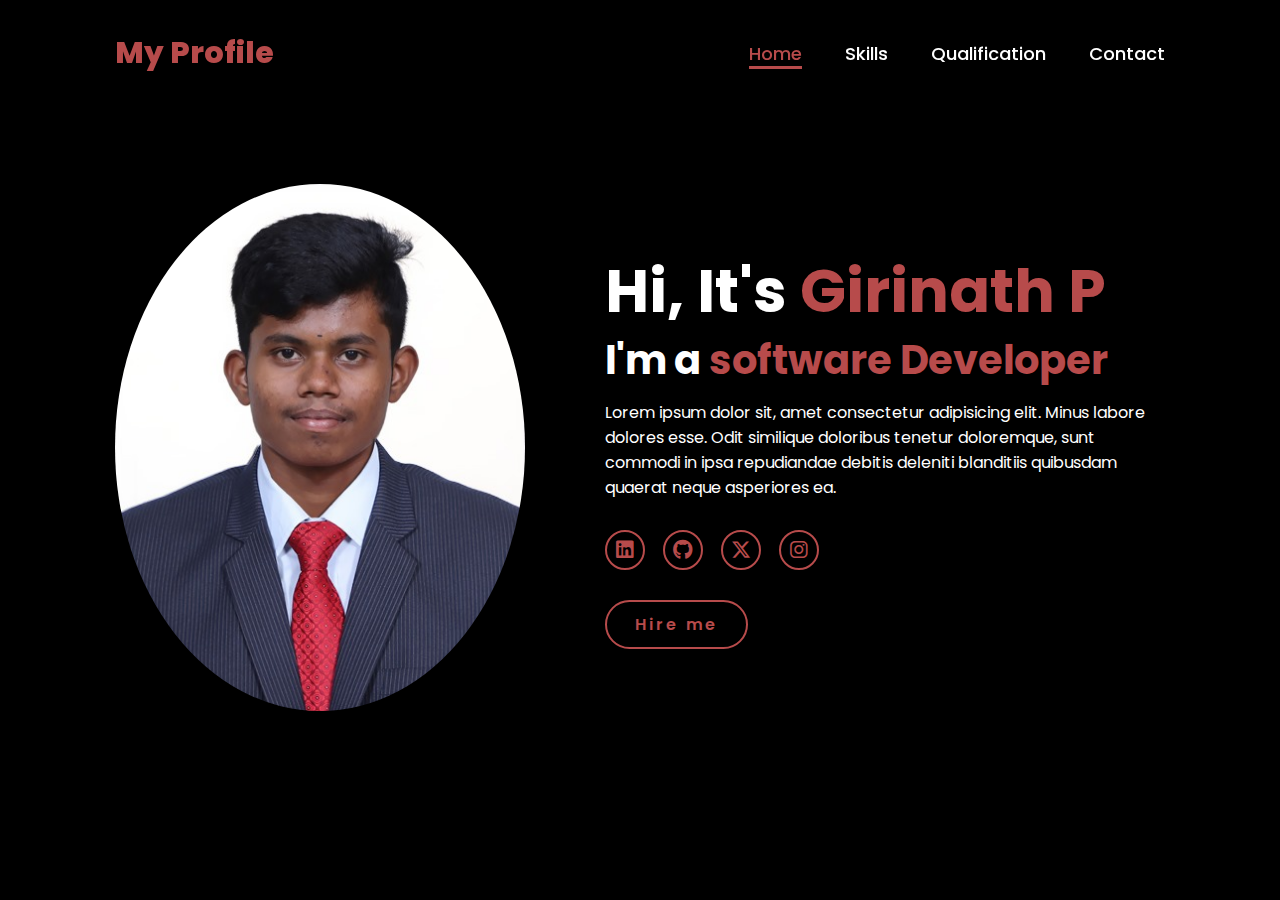
<file: index.html>
<!DOCTYPE html>
<html lang="en">
<head>
    <meta charset="UTF-8">
    <meta name="viewport" content="width=device-width, initial-scale=1.0">
    <link rel="stylesheet" href="https://cdnjs.cloudflare.com/ajax/libs/font-awesome/6.5.2/css/all.min.css">
    <link rel="stylesheet" href="c.css">
    <title>Portfolio Website</title>
</head>
<body>
    <header>
        <a href="#" class="logo">My Profile</a>
        <nav>
            <a href="#" class="active"> Home</a>
            <a href="Skills.html" >Skills</a>
            <a href="Qualification.html" >Qualification</a>
            <a href="Contact.html" >Contact</a>
        </nav>
    </header>
    <section class="home">
        <div class="home-img">
            <img src="SKCT photo of meee.jpg" alt="">
        </div>
        <div class="home-content">
            <h1>Hi, It's <span>Girinath P</span></h1>
            <h3 class="typing-text">I'm a <span></span></h3>
            <p>Lorem ipsum dolor sit, amet consectetur adipisicing elit. Minus labore dolores esse. Odit similique doloribus tenetur doloremque, sunt commodi in ipsa repudiandae debitis deleniti blanditiis quibusdam quaerat neque asperiores ea.</p>
            <div class="social-icons">
                <a href="#"><i class="fa-brands fa-linkedin"></i></a>
                <a href="#"><i class="fa-brands fa-github"></i></a>
                <a href="#"><i class="fa-brands fa-x-twitter"></i></a>
                <a href="#"><i class="fa-brands fa-instagram"></i></a>
            </div>
            <a href="#" class="btn">Hire me</a>
        </div>
    </section>
</body>
</html>
</file>
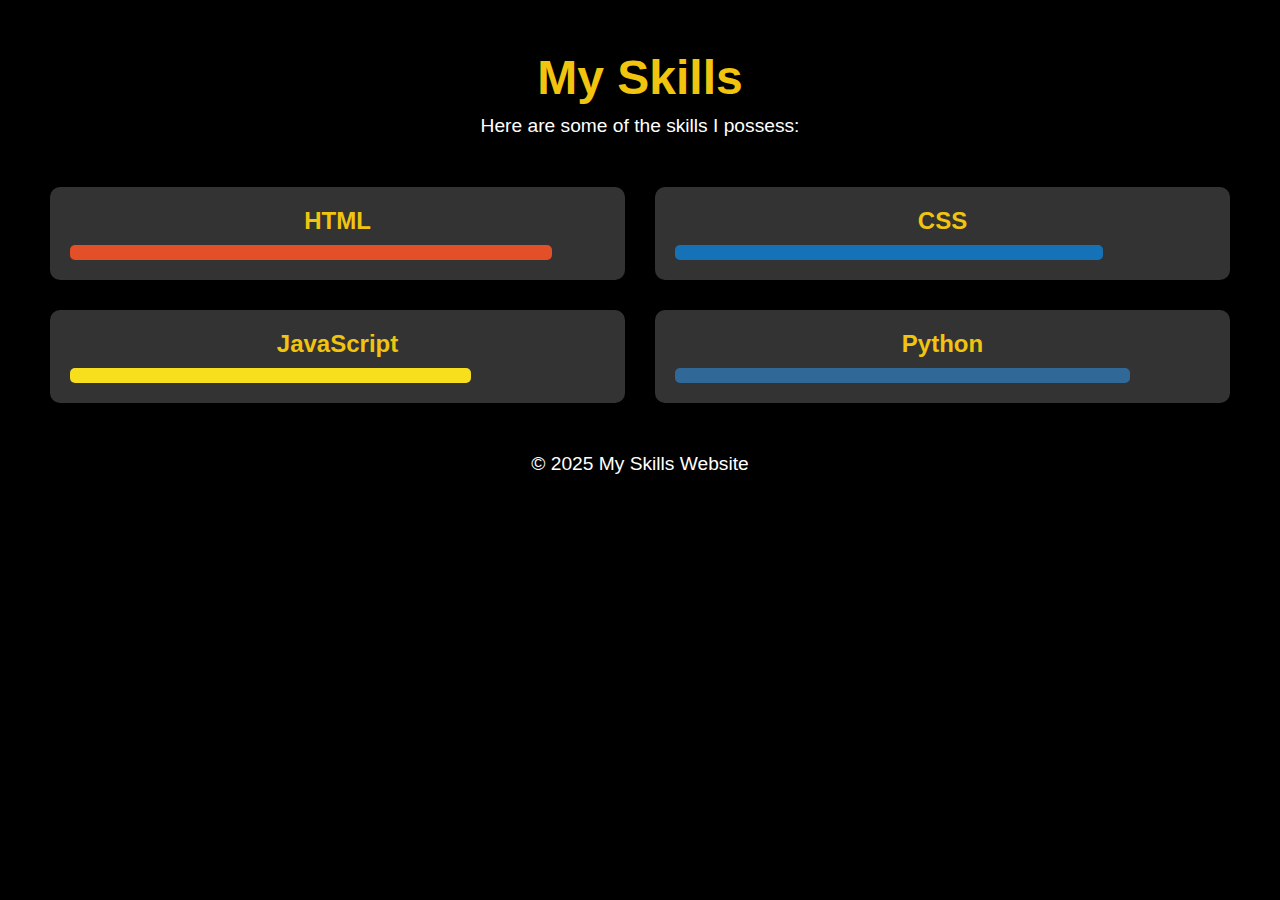
<file: Skills.html>
<!DOCTYPE html>
<html lang="en">
<head>
    <meta charset="UTF-8">
    <meta name="viewport" content="width=device-width, initial-scale=1.0">
    <meta http-equiv="X-UA-Compatible" content="ie=edge">
    <style>
        /* Reset some default styles */
* {
    margin: 0;
    padding: 0;
    box-sizing: border-box;
}

/* Body and general background */
body {
    font-family: Arial, sans-serif;
    background-color: #000;
    color: #fff;
    text-align: center;
    padding: 50px;
}

/* Header styling */
header {
    margin-bottom: 30px;
}

h1 {
    font-size: 3em;
    color: #f1c40f;
}

p {
    font-size: 1.2em;
    margin-top: 10px;
}

/* Skills section styling */
.skills {
    display: grid;
    grid-template-columns: repeat(2, 1fr);
    gap: 30px;
    margin-top: 50px;
}

.skill {
    background-color: #333;
    padding: 20px;
    border-radius: 10px;
}

.skill h2 {
    font-size: 1.5em;
    color: #f1c40f;
}

/* Skill bar styling */
.skill-bar {
    height: 15px;
    border-radius: 5px;
    margin-top: 10px;
}

.skill-bar.html {
    width: 90%;
    background-color: #e34f26;
}

.skill-bar.css {
    width: 80%;
    background-color: #1572b6;
}

.skill-bar.js {
    width: 75%;
    background-color: #f7df1e;
}

.skill-bar.python {
    width: 85%;
    background-color: #306998;
}

/* Footer styling */
footer {
    margin-top: 50px;
    font-size: 1em;
}

    </style>
</head>
<body>
    <header>
        <h1>My Skills</h1>
        <p>Here are some of the skills I possess:</p>
    </header>

    <section class="skills">
        <div class="skill">
            <h2>HTML</h2>
            <div class="skill-bar html"></div>
        </div>
        <div class="skill">
            <h2>CSS</h2>
            <div class="skill-bar css"></div>
        </div>
        <div class="skill">
            <h2>JavaScript</h2>
            <div class="skill-bar js"></div>
        </div>
        <div class="skill">
            <h2>Python</h2>
            <div class="skill-bar python"></div>
        </div>
    </section>

    <footer>
        <p>© 2025 My Skills Website</p>
    </footer>
</body>
</html>
</file>
<file: c.css>
@import url('https://fonts.googleapis.com/css2?family=Poppins:wght@100;200;300;400;500;600&display=swap');
*{
    margin: 0;
    padding: 0;
    box-sizing: border-box;
    text-decoration: none;
    border: none;
    outline: none;
    font-family: 'Poppins', sans-serif;
}
html{
    font-size: 62.5%;
}
body{
    width: 100%;
    height: 100vh;
    overflow-x: hidden;
    background-color: black;
    color: white;
}
header{
    margin-top: 20px;
    position: fixed;
    top: 0;
    left: 0;
    width: 100%;
    padding: 1rem 9%;
    background-color: transparent;
    filter: drop-shadow(10px);
    display: flex;
    justify-content: space-between;
    align-items: center;
    z-index: 100;
}
.logo{
    font-size: 3rem;
    color: #b74b4b;
    font-weight: 800;
    cursor: pointer;
    transition: 0.5s ease;
}
.logo:hover{
    transform: scale(1.1);
}
nav a{
    font-size: 1.8rem;
    color: white;
    margin-left: 4rem;
    font-weight: 500;
    transition: 0.3s ease;
    border-bottom: 3px solid transparent;
}
nav a:hover,
nav a.active{
    color: #b74b4b;
    border-bottom: 3px solid #b74b4b;
}
@media(max-width:995px){
    nav{
        position: absolute;
        display: none;
        top: 0;
        right: 0;
        width: 40%;
        border-left: 3px solid #b74b4b;
        border-bottom: 3px solid #b74b4b;
        border-bottom-left-radius: 2rem;
        padding: 1rem solid;
        background-color: #161616;
        border-top: 0.1rem solid rgba(0,0,0,0.1);
    }
    nav.active{
        display: block;
    }
    nav a{
        display: block;
        font-size: 2rem;
        margin: 3rem 0;
    }
    nav a:hover,
    nav a.active{
        padding: 1rem;
        border-radius: 0.5rem;
        border-bottom: 0.5rem solid #b74b4b;
    }
}
section{
    min-height: 100vh;
    padding: 5rem 9% 5rem;
}
.home{
    display: flex;
    justify-content: center;
    align-items: center;
    gap: 8rem;
    background-color: black;
}
.home .home-content h1{
    font-size: 6rem;
    font-weight: 700;
    line-height: 1.3;
}
span{
    color: #b74b4b;
}
.home-content h3{
    font-size: 4rem;
    margin-bottom: 1rem;
    font-weight: 700;
}
.home-content p{
    font-size: 1.6rem;
}
.home-img{
    border-radius: 50%;
}
.home-img img{
    position: relative;
    width: 32vw;
    border-radius: 50%;
    box-shadow: 0 0 25px solid #b74b4b;
    cursor: pointer;
    transition: 0.2s linear;
}
.home-img img:hover{
    font-size: 1.8rem;
    font-weight: 500;
}
.social-icons a{
    display: inline-flex;
    justify-content: center;
    align-items: center;
    width: 4rem;
    height: 4rem;
    background-color: transparent;
    border: 0.2rem solid #b74b4b;
    font-size: 2rem;
    border-radius: 50%;
    margin: 3rem 1.5rem 3rem 0;
    transition: 0.3s ease;
    color: #b74b4b;
}
.social-icons a:hover{
    color: black;
    transform: scale(1.3) translateY(-5px);
    background-color: #b74b4b;
    box-shadow: 0  0 25px #b74b4b;
}
.btn{
    display: inline-block;
    padding: 1rem 2.8rem;
    background-color: black;
    border-radius: 4rem;
    font-size: 1.6rem;
    color: #b74b4b;
    letter-spacing: 0.3rem;
    font-weight: 600;
    border: 2px solid #b74b4b;
    transition: 0.3s ease;
    cursor: pointer;
}
.btn:hover{
    transform: scale3d(1.03);
    background-color: #b74b4b;
    color: black;
    box-shadow: 0 0 25px #b74b4b;
}
.typing-text{
    font-size: 34px;
    font-weight: 600;
    min-width: 280px;
}
.typing-text span{
    position: relative;
}
.typing-text span::before{
    content: "software Developer";
    color: #b74b4b;
    animation: words 20s infinite;
}
.typing-text span::after{
    content: "";
    background-color: black;
    position: absolute;
    width: calc(100% + 8px);
    height: 100%;
    border-left: 3px solid black;
    right: -8;
    animation: cursor 0.6s infinite;
}
@keyframes cursor{
    to{
        border-left: 3px solid #b74b4b;
    }
}
@keyframes words{
    0%, 20%{
        content: "Web Developer";
    }
    
    41%, 60%{
        content: "Web Designer";
    }
    61%, 80%{
        content: "Youtuber";
    }
    
}
@media (max-width: 1000px){
    .home{
        gap: 4rem;
    }
}
@media(max-width:995px){
    .home{
        flex-direction: column;
        margin: 5rem 4rem;
    }
    .home .home-content h3{
        font-size: 2.5rem;
    }
    .home-content h1{
        font-size: 5rem;
    }
    .home-img img{
        width: 70vw;
        margin-top: 4rem;
    }
}
</file>
